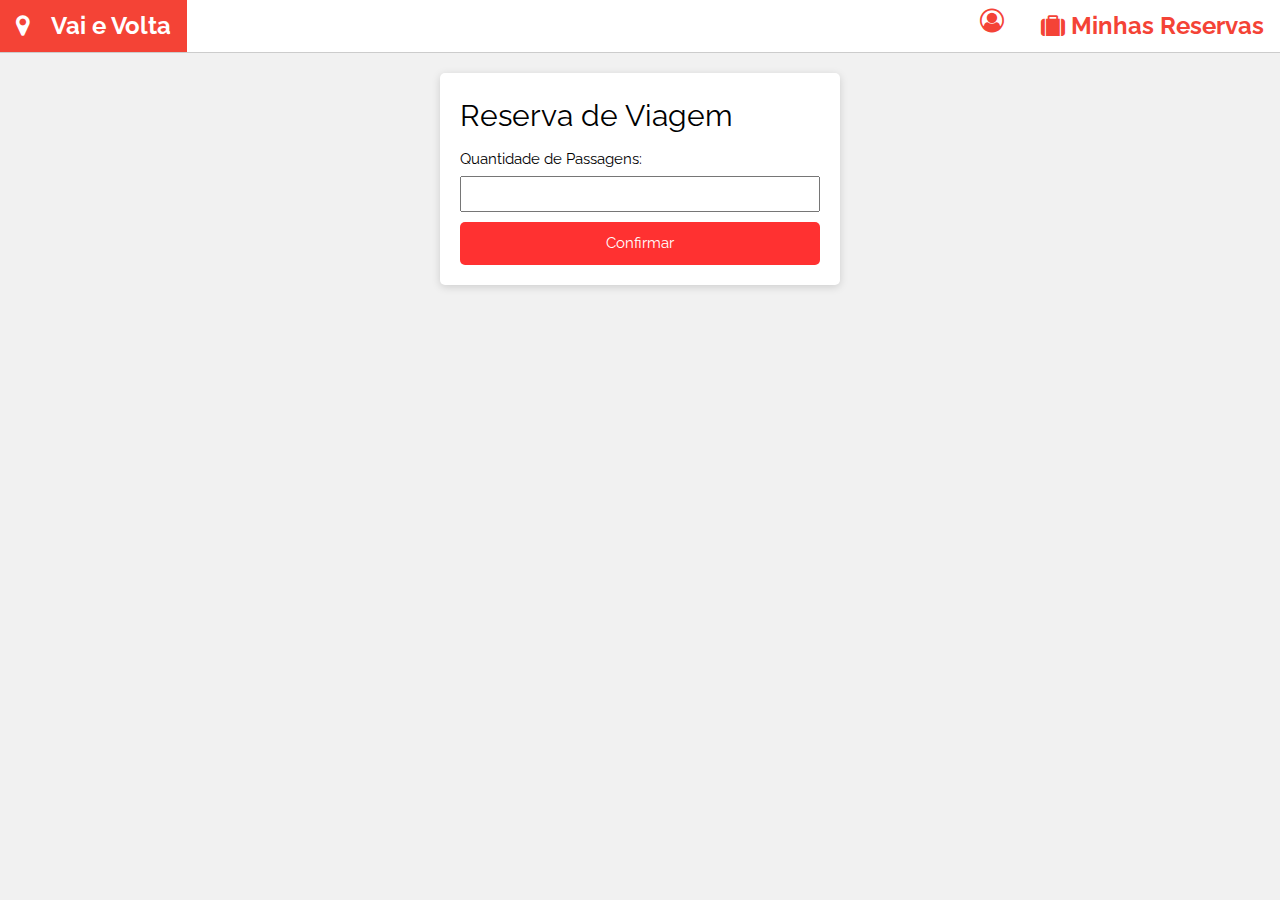
<file: pages/booking/index.html>
<!DOCTYPE html>
<html lang="en">

<head>
  <title>Vai e Volta Viagens! Venha voar com a gente!</title>
  <meta charset="UTF-8">
  <meta name="viewport" content="width=device-width, initial-scale=1">
  <link rel="stylesheet" href="../../style/default.css">
  <link rel="stylesheet" href="./style.css">
  <link rel="stylesheet" href="https://fonts.googleapis.com/css?family=Raleway">
  <link rel="stylesheet" href="https://cdnjs.cloudflare.com/ajax/libs/font-awesome/4.7.0/css/font-awesome.min.css">
  <link rel="stylesheet" href="./style.css">
  <script defer src="./index.js"></script>
  <script>
    const homeDomain = 'http://localhost:8080';

    async function GetUser() {
      const result = await fetch(`${homeDomain}/v1/profile/client`, {
        method: 'GET',
        headers: {
          'Content-Type': 'application/json',
          'Accept': 'application/json',
          'Authorization': `Bearer ${sessionStorage.getItem('token')}`,
        },
      });
      document.querySelector('#userName').innerHTML = (await result.json()).login;
    }
    document.addEventListener("DOMContentLoaded", function () {
      GetUser();
    });
  </script>
  <style>
    body,
    h1,
    h2,
    h3,
    h4,
    h5,
    h6 {
      font-family: "Raleway", Arial, Helvetica, sans-serif
    }
  </style>

</head>

<body class="vvv-light-grey">
  <div class="vvv-bar vvv-white vvv-border-bottom vvv-xlarge">
    <a href="../home/index.html" class="vvv-bar-item vvv-button vvv-text-red vvv-hover-red">
      <b>
        <i class="fa fa-map-marker vvv-margin-right"></i>
        Vai e Volta
      </b>
    </a>
    <a href="../my_bookings/index.html" class="vvv-bar-item vvv-right vvv-button vvv-text-red vvv-hover-red">
      <b>
        <i class="fa fa-suitcase" aria-hidden="true"></i>
        Minhas Reservas
      </b>
    </a>
    <a id="user" href="" class="vvv-bar-item vvv-button vvv-right vvv-text-red vvv-hover-red">
      <b style="display:flex;align-items: center;">
        <i class="fa fa-user-circle-o" aria-hidden="true"></i>
        <p style="margin-top:0;margin-bottom:0;margin-left: 5px;" id="userName"></p>
      </b>
    </a>
  </div>
  <main>
    <div id="reservation-card">
      <h2>Reserva de Viagem</h2>
      <label for="passenger-count">Quantidade de Passagens:</label>
      <input type="number" id="passenger-count" name="passenger-count" min="1">
      <button id="confirm-passenger-count">Confirmar</button>
    </div>

    <div id="reservation-info">
      <h3>Detalhes da Reserva: </h3>
      <p><strong>Origem: </strong><span id="origin"></span></p>
      <p><strong>Destino: </strong><span id="destination"></span></p>
      <p><strong>Duração da Viagem: </strong><span id="duration"></span></p>
      <p><strong>Escala: </strong><span id="scale"></span></p>
      <p><strong>Valor: </strong><span id="price"></span></p>
      <p><strong>Quantidade de Passageiros: </strong><span id="passenger-count-info"></span></p>
      <p><strong>Se você estiver fazendo a compra com um functionário, inclua o seu ID aqui:</strong><input
          id="employee" /></p>
      <button onclick="" id="confirm-reservation" class="confirm-button">Confirmar Reserva</button>
    </div>
    <div class="modal-overlay"></div>

    <div class="modal">
      <button class="close-modal">&times;</button>
      <h2>Informações dos Passageiros</h2>
      <form id="passengers-form">
        <div id="passengers-container"></div>
        <div>
          <input id="confirm-passengers-data" type="submit" value="Confirmar" class="form-button">
        </div>
      </form>
    </div>
  </main>
</body>

</html>
</file>
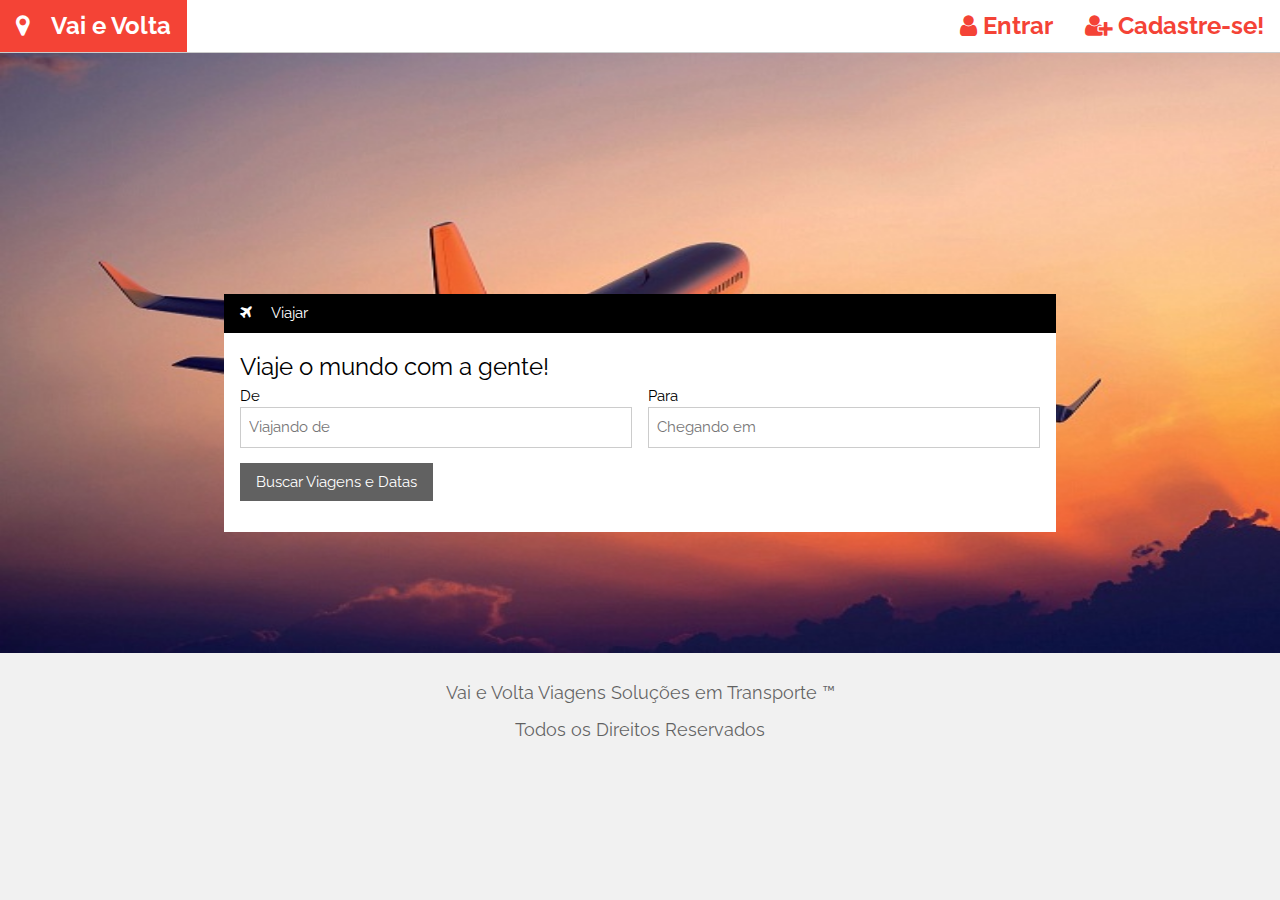
<file: pages/home/index.html>
<!DOCTYPE html>
<html>

<head>
  <title>Vai e Volta Viagens! Venha voar com a gente!</title>
  <meta charset="UTF-8">
  <meta name="viewport" content="width=device-width, initial-scale=1">
  <link rel="stylesheet" href="../../style/default.css">
  <link rel="stylesheet" href="https://fonts.googleapis.com/css?family=Raleway">
  <link rel="stylesheet" href="https://cdnjs.cloudflare.com/ajax/libs/font-awesome/4.7.0/css/font-awesome.min.css">
  <link rel="stylesheet" href="./style.css">
  <script defer src="./index.js"></script>
  <style>
    body,
    h1,
    h2,
    h3,
    h4,
    h5,
    h6 {
      font-family: "Raleway", Arial, Helvetica, sans-serif
    }
  </style>
</head>

<body class="vvv-light-grey">
  <div class="vvv-bar vvv-white vvv-border-bottom vvv-xlarge">
    <a href="#" class="vvv-bar-item vvv-button vvv-text-red vvv-hover-red">
      <b>
        <i class="fa fa-map-marker vvv-margin-right"></i>
        Vai e Volta
      </b>
    </a>
    <a href="../../pages/login/index.html?signUp" class="vvv-bar-item vvv-right vvv-button vvv-text-red vvv-hover-red">
      <b>
        <i class="fa fa-user-plus"></i>
        Cadastre-se!
      </b>
    </a>
    <a href="../../pages/login/index.html" class="vvv-bar-item vvv-button vvv-right vvv-text-red vvv-hover-red">
      <b>
        <i class="fa fa-user"></i>
        Entrar
      </b>
    </a>
  </div>

  <header class="vvv-display-container vvv-content vvv-hide-small" style="max-width:1500px">
    <img class="vvv-image" src="../../images/aviaoVoando.jpg" alt="Avião Decolando" width="1500">
    <div class="vvv-display-middle" style="width:65%">
      <div class="vvv-bar vvv-black">
        <button class="vvv-bar-item vvv-button tablink" onclick="openLink(event, 'Flight');">
          <i class="fa fa-plane vvv-margin-right"></i>
          Viajar
        </button>
      </div>
      <div id="Flight" class="vvv-container vvv-white vvv-padding-16 myLink">
        <h3>Viaje o mundo com a gente!</h3>
        <datalist id="localizations">
        </datalist>
        <div class="vvv-row-padding" style="margin:0 -16px;">
          <div class="vvv-half">
            <label>De</label>
            <input list="localizations" id="Origem" class="vvv-input vvv-border" type="text" placeholder="Viajando de">
          </div>
          <div class="vvv-half">
            <label>Para</label>
            <input list="localizations" id="Destino" class="vvv-input vvv-border" type="text" placeholder="Chegando em">
          </div>
        </div>
        <p><button onclick="FetchDataAndRenderCards()" class="vvv-button vvv-dark-grey">Buscar Viagens e Datas</button>
        </p>
      </div>
    </div>
  </header>
  <main>
    <div id="cardBox">
    </div>
  </main>
  <footer class="vvv-container vvv-margin-top vvv-center vvv-opacity vvv-margin-bottom">
    <h5>Vai e Volta Viagens Soluções em Transporte ™</h5>
    <h5>Todos os Direitos Reservados</h5>
  </footer>
</body>

</html>
</file>
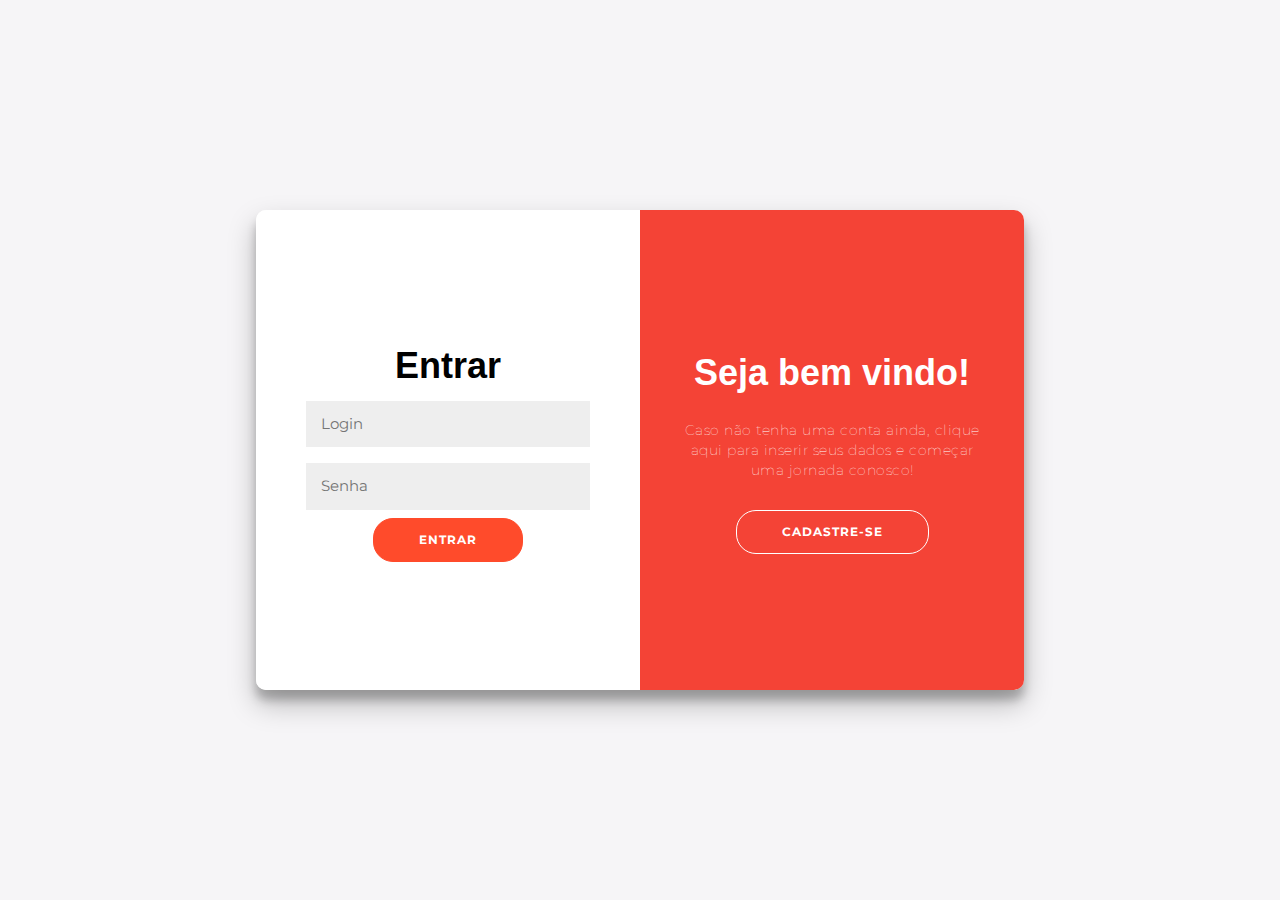
<file: pages/login/index.html>
<html>

<head>
  <title>Vai e Volta Viagens! Venha voar com a gente!</title>
  <link rel="stylesheet" href="../../style/default.css" />
  <link rel="stylesheet" href="./style.css" />
  <script src="./index.js"></script>
  <script>
    function activateRightPanel() {
      const container = document.getElementById('container');
      container.classList.add("right-panel-active");
    }
    function activateLeftPanel() {
      const container = document.getElementById('container');
      container.classList.remove("right-panel-active");
    }
    window.onload = function () {
      let url = new URL(window.location.href);
      let params = new URLSearchParams(url.search);
      let isSignUp = params.has('signUp') // 'chrome-instant'
      if (isSignUp) activateRightPanel();
    };
  </script>
</head>

<body>
  <div class="container" id="container">

    <div class="form-container sign-up-container">
      <div class="sign-up-form" action="#">
        <div class="form-content">
          <h1>Criar conta</h1>
          <input id="Nome" type="text" placeholder="Nome" />
          <input id="Idade" type="number" placeholder="Idade" />
          <input id="Username" type="text" placeholder="Nome de Usuário" />
          <input id="Senha" type="password" placeholder="Senha" />
          <input id="ConfirmSenha" type="password" placeholder="Confirmar Senha" />
          <input id="CPF" type="text" placeholder="CPF" />
          <input id="Prof" type="text" placeholder="Profissão" />
          <input id="Tel" type="tel" placeholder="Telefone" />
          <button class="submit-button" onclick="FetchAndPostFormData()">Criar conta</button>
        </div>
      </div>
    </div>
    <div class="form-container sign-in-container">
      <div class="sign-in-form">
        <h1>Entrar</h1>
        <input id="Login" type="text" placeholder="Login" />
        <input id="SenhaLogin" type="password" placeholder="Senha" />
        <button onclick="FetchLoginAndPostLoginData()">Entrar</button>
      </div>
    </div>
    <div class="overlay-container">
      <div class="overlay">
        <div class="overlay-panel overlay-left">
          <h1>Bem vindo de volta!</h1>
          <p>Caso já tenha uma conta, clique aqui para inserir seus dados e entrar no sistema!</p>
          <button onclick="activateLeftPanel()" class="ghost" id="signIn">Entre</button>
        </div>
        <div class="overlay-panel overlay-right vvv-red">
          <h1>Seja bem vindo!</h1>
          <p>Caso não tenha uma conta ainda, clique aqui para inserir seus dados e começar uma jornada conosco!</p>
          <button onclick="activateRightPanel()" class="ghost" id="signUp">Cadastre-se</button>
        </div>
      </div>
    </div>
  </div>
</body>

</html>
</file>
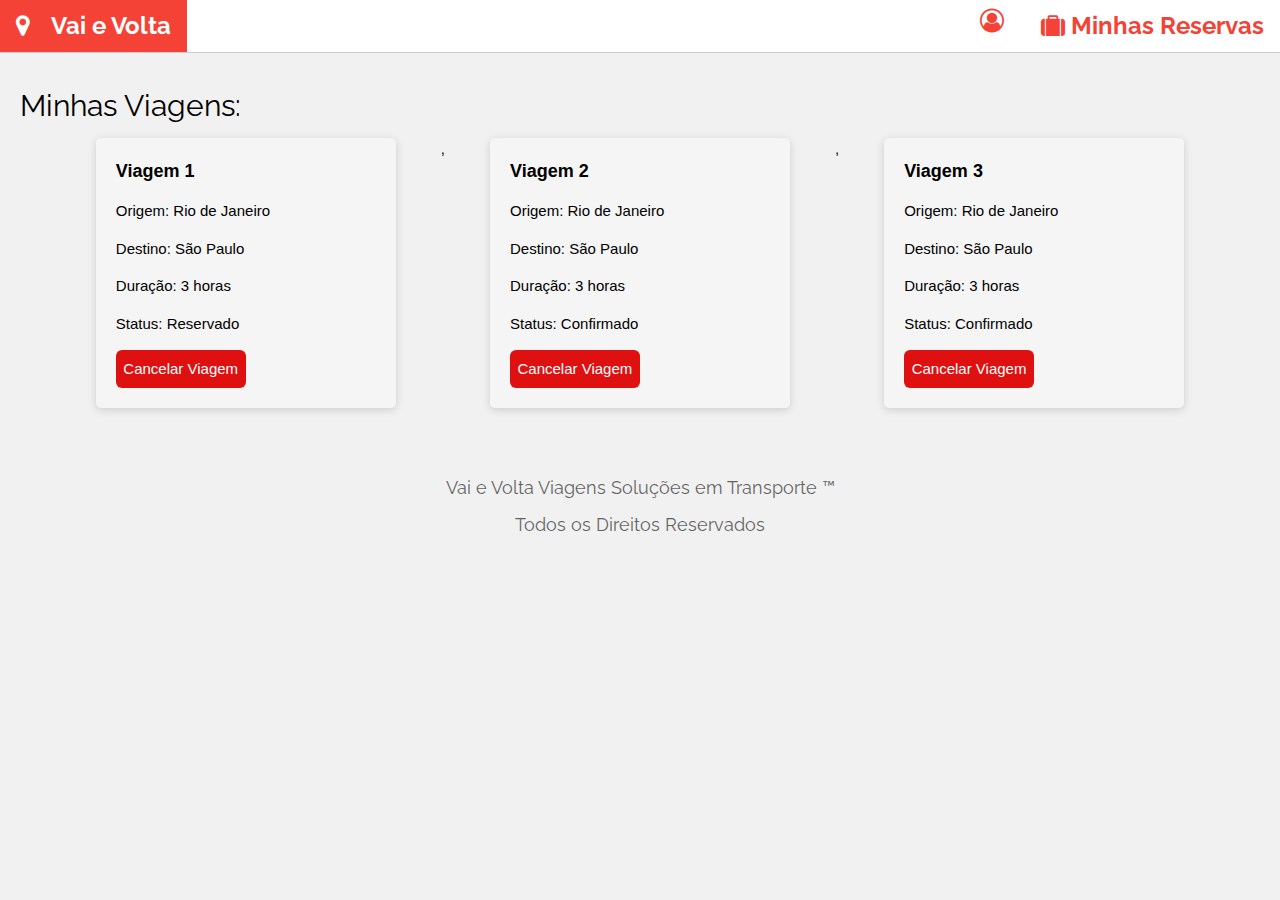
<file: pages/my_bookings/index.html>
<!DOCTYPE html>
<html>

<head>
  <title>Vai e Volta Viagens! Venha voar com a gente!</title>
  <meta charset="UTF-8">
  <meta name="viewport" content="width=device-width, initial-scale=1">
  <link rel="stylesheet" href="../../style/default.css">
  <link rel="stylesheet" href="https://fonts.googleapis.com/css?family=Raleway">
  <link rel="stylesheet" href="https://cdnjs.cloudflare.com/ajax/libs/font-awesome/4.7.0/css/font-awesome.min.css">
  <link rel="stylesheet" href="./style.css">
  <script defer src="./index.js"></script>
  <script>
    const homeDomain = 'http://localhost:8080';

    async function GetUser() {
      const result = await fetch(`${homeDomain}/v1/profile/client`, {
        method: 'GET',
        headers: {
          'Content-Type': 'application/json',
          'Accept': 'application/json',
          'Authorization': `Bearer ${sessionStorage.getItem('token')}`,
        },
      });
      document.querySelector('#userName').innerHTML = (await result.json()).login;
    }
    document.addEventListener("DOMContentLoaded", function () {
      GetUser();
    });
  </script>
  <style>
    body,
    h1,
    h2,
    h3,
    h4,
    h5,
    h6 {
      font-family: "Raleway", Arial, Helvetica, sans-serif
    }
  </style>
</head>

<body class="vvv-light-grey">
  <div class="vvv-bar vvv-white vvv-border-bottom vvv-xlarge">
    <a href="../home/index.html" class="vvv-bar-item vvv-button vvv-text-red vvv-hover-red">
      <b>
        <i class="fa fa-map-marker vvv-margin-right"></i>
        Vai e Volta
      </b>
    </a>
    <a href="../my_travels/index.html" class="vvv-bar-item vvv-right vvv-button vvv-text-red vvv-hover-red">
      <b>
        <i class="fa fa-suitcase" aria-hidden="true"></i>
        Minhas Reservas
      </b>
    </a>
    <a href="" class="vvv-bar-item vvv-button vvv-right vvv-text-red vvv-hover-red">
      <b style="display:flex;align-items: center;">
        <i class="fa fa-user-circle-o" aria-hidden="true"></i>
        <p style="margin-top:0;margin-bottom:0;margin-left: 5px;" id="userName"></p>
      </b>
    </a>
  </div>
  <main>
    <h2>Minhas Viagens: </h2>
    <div class="cards-container">
    </div>
  </main>
  <footer class="vvv-container vvv-margin-top vvv-center vvv-opacity vvv-margin-bottom">
    <h5>Vai e Volta Viagens Soluções em Transporte ™</h5>
    <h5>Todos os Direitos Reservados</h5>
  </footer>
</body>

</html>
</file>
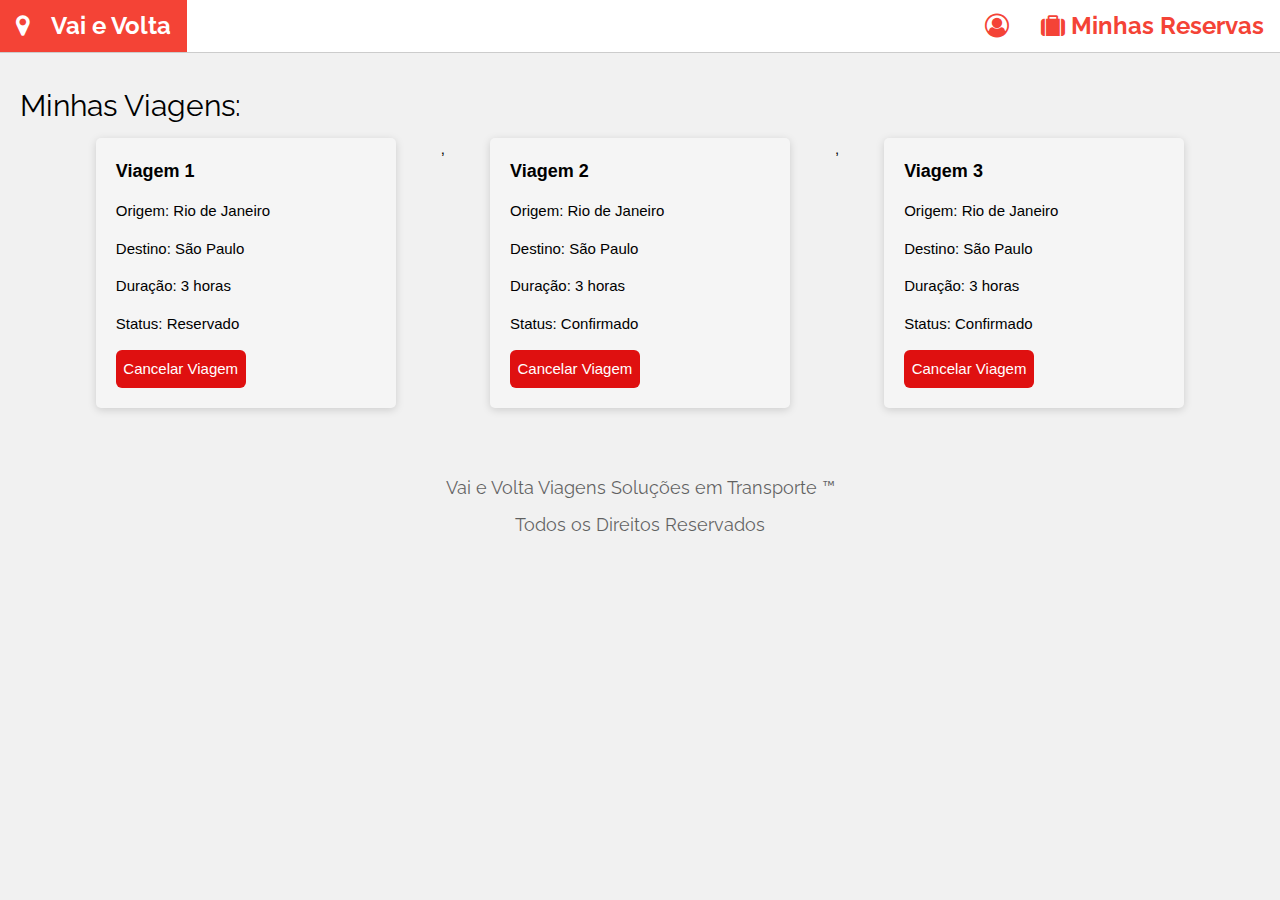
<file: pages/my_travels/index.html>
<!DOCTYPE html>
<html>

<head>
  <title>Vai e Volta Viagens! Venha voar com a gente!</title>
  <meta charset="UTF-8">
  <meta name="viewport" content="width=device-width, initial-scale=1">
  <link rel="stylesheet" href="../../style/default.css">
  <link rel="stylesheet" href="https://fonts.googleapis.com/css?family=Raleway">
  <link rel="stylesheet" href="https://cdnjs.cloudflare.com/ajax/libs/font-awesome/4.7.0/css/font-awesome.min.css">
  <link rel="stylesheet" href="./style.css">
  <script defer src="./index.js"></script>
  <style>
    body,
    h1,
    h2,
    h3,
    h4,
    h5,
    h6 {
      font-family: "Raleway", Arial, Helvetica, sans-serif
    }
  </style>
</head>

<body class="vvv-light-grey">
  <div class="vvv-bar vvv-white vvv-border-bottom vvv-xlarge">
    <a href="#" class="vvv-bar-item vvv-button vvv-text-red vvv-hover-red">
      <b>
        <i class="fa fa-map-marker vvv-margin-right"></i>
        Vai e Volta
      </b>
    </a>
    <a href="../my_travels/index.html" class="vvv-bar-item vvv-right vvv-button vvv-text-red vvv-hover-red">
      <b>
        <i class="fa fa-suitcase" aria-hidden="true"></i>
        Minhas Reservas
      </b>
    </a>
    <a href="" class="vvv-bar-item vvv-button vvv-right vvv-text-red vvv-hover-red">
      <b>
        <i class="fa fa-user-circle-o" aria-hidden="true"></i>
      </b>
    </a>
  </div>
  <main>
    <h2>Minhas Viagens: </h2>
    <div class="cards-container">
    </div>
  </main>
  <footer class="vvv-container vvv-margin-top vvv-center vvv-opacity vvv-margin-bottom">
    <h5>Vai e Volta Viagens Soluções em Transporte ™</h5>
    <h5>Todos os Direitos Reservados</h5>
  </footer>
</body>
</html>
</file>
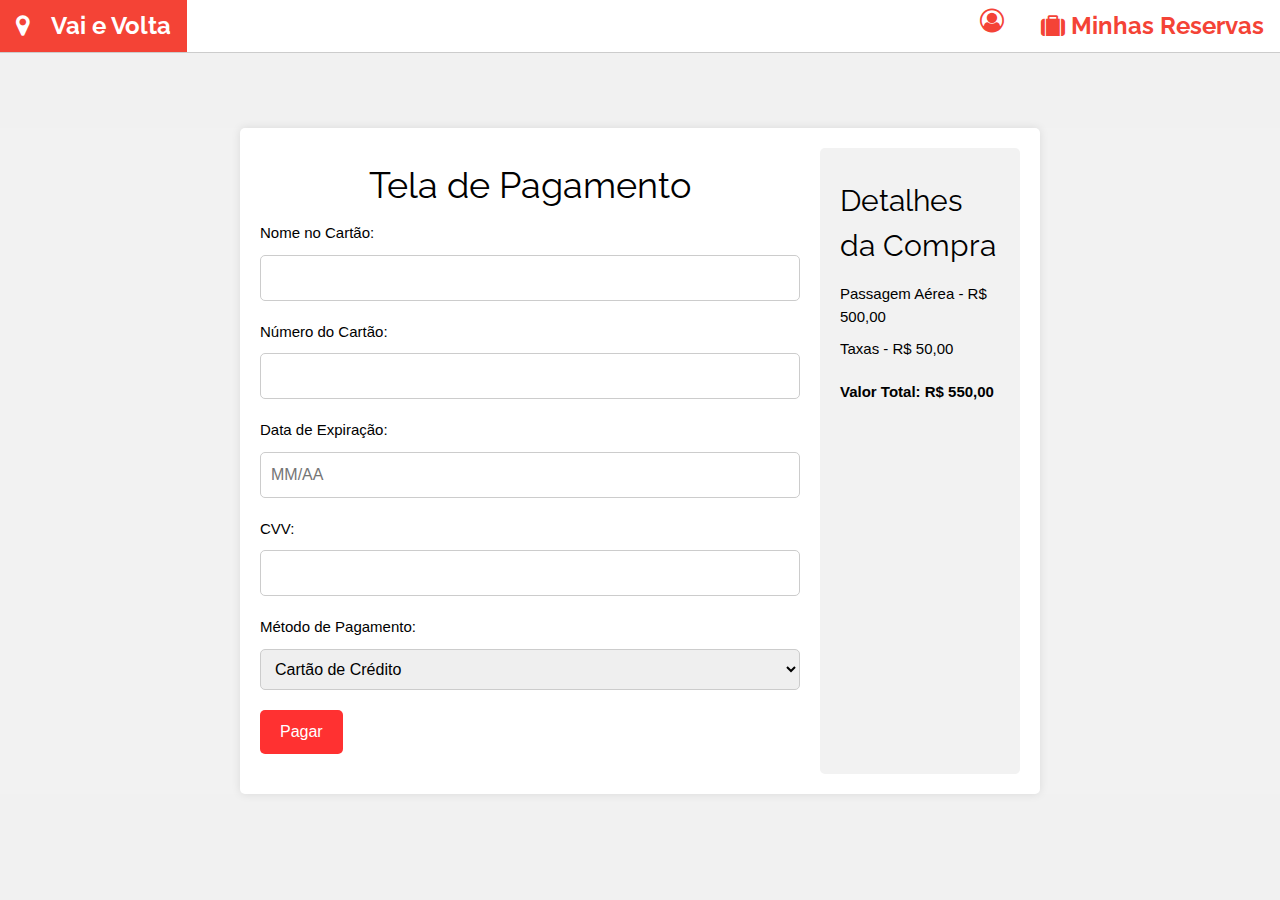
<file: pages/payment/index.html>
<!DOCTYPE html>
<html lang="en">

<head>
  <title>Vai e Volta Viagens! Venha voar com a gente!</title>
  <meta charset="UTF-8">
  <meta name="viewport" content="width=device-width, initial-scale=1">
  <link rel="stylesheet" href="../../style/default.css">
  <link rel="stylesheet" href="./style.css">
  <link rel="stylesheet" href="https://fonts.googleapis.com/css?family=Raleway">
  <link rel="stylesheet" href="https://cdnjs.cloudflare.com/ajax/libs/font-awesome/4.7.0/css/font-awesome.min.css">
  <link rel="stylesheet" href="./style.css">
  <script defer src="./index.js"></script>
  <script>
    const homeDomain = 'http://localhost:8080';

    async function GetUser() {
      const result = await fetch(`${homeDomain}/v1/profile/client`, {
        method: 'GET',
        headers: {
          'Content-Type': 'application/json',
          'Accept': 'application/json',
          'Authorization': `Bearer ${sessionStorage.getItem('token')}`,
        },
      });
      document.querySelector('#userName').innerHTML = (await result.json()).login;
    }
    document.addEventListener("DOMContentLoaded", function () {
      GetUser();
    });
  </script>
  <style>
    body,
    h1,
    h2,
    h3,
    h4,
    h5,
    h6 {
      font-family: "Raleway", Arial, Helvetica, sans-serif
    }
  </style>

</head>

<body class="vvv-light-grey">
  <div class="vvv-bar vvv-white vvv-border-bottom vvv-xlarge">
    <a href="../home/index.html" class="vvv-bar-item vvv-button vvv-text-red vvv-hover-red">
      <b>
        <i class="fa fa-map-marker vvv-margin-right"></i>
        Vai e Volta
      </b>
    </a>
    <a href="../my_travels/index.html" class="vvv-bar-item vvv-right vvv-button vvv-text-red vvv-hover-red">
      <b>
        <i class="fa fa-suitcase" aria-hidden="true"></i>
        Minhas Reservas
      </b>
    </a>
    <a href="" class="vvv-bar-item vvv-button vvv-right vvv-text-red vvv-hover-red">
      <b style="display:flex;align-items: center;">
        <i class="fa fa-user-circle-o" aria-hidden="true"></i>
        <p style="margin-top:0;margin-bottom:0;margin-left: 5px;" id="userName"></p>
      </b>
    </a>
  </div>
  <main>
    <div class="container">
      <div class="payment-details">
        <h1>Tela de Pagamento</h1>
        <form class="payment-form">
          <label for="name">Nome no Cartão:</label>
          <input type="text" id="name" name="name" required>

          <label for="cardNumber">Número do Cartão:</label>
          <input type="text" id="cardNumber" name="cardNumber" required>

          <label for="expiryDate">Data de Expiração:</label>
          <input type="text" id="expiryDate" name="expiryDate" placeholder="MM/AA" required>

          <label for="cvv">CVV:</label>
          <input type="text" id="cvv" name="cvv" required>

          <label for="paymentMethod">Método de Pagamento:</label>
          <select id="paymentMethod" name="paymentMethod" required>
            <option value="credit">Cartão de Crédito</option>
            <option value="debit">Cartão de Débito</option>
          </select>

          <input type="submit" value="Pagar">
        </form>
      </div>

      <div class="sidebar">
        <h2>Detalhes da Compra</h2>
        <ul class="item-list">
          <li>Passagem Aérea - R$ 500,00</li>
          <li>Taxas - R$ 50,00</li>
        </ul>
        <div class="total">
          Valor Total: R$ 550,00
        </div>
      </div>
    </div>
  </main>
</body>

</html>
</file>
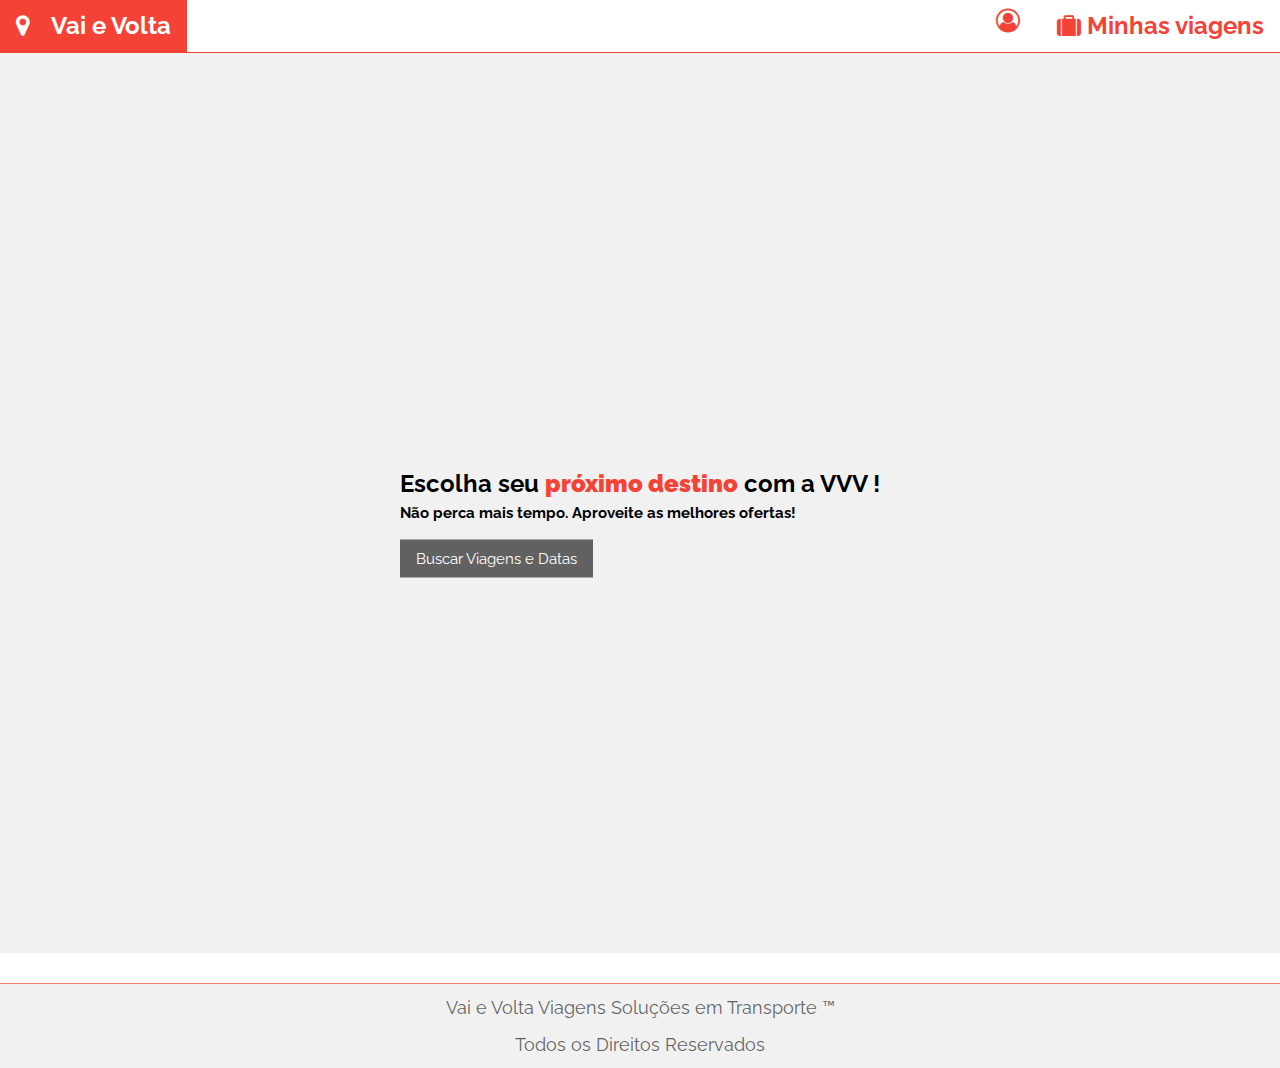
<file: pages/user_home/index.html>
<!DOCTYPE html>
<html>

<head>
  <title>Vai e Volta Viagens! Venha voar com a gente!</title>
  <meta charset="UTF-8" />
  <meta name="viewport" content="width=device-width, initial-scale=1" />
  <link rel="stylesheet" href="../../style/default.css" />
  <link rel="stylesheet" href="https://fonts.googleapis.com/css?family=Raleway" />
  <link rel="stylesheet" href="https://cdnjs.cloudflare.com/ajax/libs/font-awesome/4.7.0/css/font-awesome.min.css" />
  <script>
    const homeDomain = 'http://localhost:8080';

    async function GetUser() {
      const result = await fetch(`${homeDomain}/v1/profile/client`, {
        method: 'GET',
        headers: {
          'Content-Type': 'application/json',
          'Accept': 'application/json',
          'Authorization': `Bearer ${sessionStorage.getItem('token')}`,
        },
      });
      document.querySelector('#userName').innerHTML = (await result.json()).login;
    }
    document.addEventListener("DOMContentLoaded", function () {
      GetUser();
    });
  </script>
  <style>
    body,
    h1,
    h2,
    h3,
    h4,
    h5,
    h6 {
      font-family: "Raleway", Arial, Helvetica, sans-serif;
    }
  </style>
</head>

<body>
  <div class="vvv-bar vvv-white vvv-border-bottom vvv-border-red vvv-xlarge">
    <a href="../home/index.html" class="vvv-bar-item vvv-button vvv-text-red vvv-hover-red">
      <b>
        <i class="fa fa-map-marker vvv-margin-right"></i>
        Vai e Volta
      </b>
    </a>

    <a href="../my_bookings/index.html" class="vvv-bar-item vvv-button vvv-right vvv-text-red vvv-hover-red">
      <b>
        <i class="fa fa-suitcase" aria-hidden="true"></i>
        Minhas viagens
      </b>
    </a>

    <a href="../../pages/login/index.html?signUp" class="vvv-bar-item vvv-right vvv-button vvv-text-red vvv-hover-red">
      <b style="display:flex;align-items: center;">
        <i class="fa fa-user-circle-o" aria-hidden="true"></i>
        <p style="margin-top:0;margin-bottom:0;margin-left: 5px;" id="userName"></p>
      </b>
    </a>
  </div>

  <main class="vvv-main-content vvv-display-container vvv-content vvv-white" style="max-width: 2000px; height: 100%;">

    <div class="vvv-display-container vvv-content" style="max-width: 2000px; background-color: #f1f1f1; height: 100%;">
      <div class="vvv-display-middle vvv-padding-bottom-128">
        <b class="vvv-xlarge">Escolha seu <b class="vvv-text-red">próximo destino</b> com a VVV
          !</b><br />
        <b>Não perca mais tempo. Aproveite as melhores ofertas!</b>
        <p>
          <button class="vvv-button vvv-dark-grey" onclick="window.location.href ='../../pages/home/index.html'">
            Buscar Viagens e Datas
          </button>
        </p>
      </div>
    </div>
  </main>

  <footer class="vvv-footer vvv-container vvv-center vvv-border-top vvv-border-light-red vvv-bottom vvv-light-gray">
    <div class="vvv-opacity">
      <h5>Vai e Volta Viagens Soluções em Transporte ™</h5>
      <h5>Todos os Direitos Reservados</h5>
    </div>
  </footer>
</body>

</html>
</file>
<file: pages/booking/style.css>
/* Estilos CSS para a tela de reserva */
.modal-overlay {
  position: fixed;
  top: 0;
  left: 0;
  width: 100%;
  height: 100%;
  background-color: rgba(0, 0, 0, 0.5);
  z-index: 9999;
  visibility: hidden;
}

#user:hover {
  cursor: not-allowed;
}

/* Estilos CSS para o modal */
.modal {
  position: fixed;
  top: 50%;
  left: 50%;
  transform: translate(-50%, -50%);
  background-color: #fff;
  padding: 20px;
  width: 400px;
  max-width: 90%;
  border-radius: 5px;
  box-shadow: 0 2px 8px rgba(0, 0, 0, 0.15);
  z-index: 10000;
  visibility: hidden;
  max-height: 100vh;
  overflow: auto;
}

/* Estilos CSS para o botão de fechar o modal */
.close-modal {
  float: right;
  height: 30px;
  width: 30px;
}

#reservation-card {
  width: 400px;
  max-width: 90%;
  margin: 0 auto;
  padding: 20px;
  background-color: #fff;
  border-radius: 5px;
  box-shadow: 0 2px 8px rgba(0, 0, 0, 0.15);
  margin-top: 20px;
}

#reservation-card h2 {
  margin-top: 0;
}

#reservation-card label {
  display: block;
  margin-bottom: 5px;
}

#reservation-card input[type="number"] {
  width: 100%;
  padding: 5px;
  margin-bottom: 10px;
}

#reservation-card button {
  display: block;
  width: 100%;
  padding: 10px;
  background-color: #ff3131;
  color: #fff;
  border: none;
  border-radius: 5px;
  cursor: pointer;
}

#reservation-info {
  display: none;
  text-align: center;
  margin-top: 50px;
  background-color: #fff;
  border-radius: 5px;
  box-shadow: 0 2px 8px rgba(0, 0, 0, 0.15);
  padding: 20px;
  max-width: 400px;
  margin-left: auto;
  margin-right: auto;
}

#reservation-info h3 {
  margin-top: 0;
}

#reservation-info p {
  margin-bottom: 10px;
}

#reservation-info .passenger-count {
  font-weight: bold;
}

#reservation-info .confirm-button {
  display: inline-block;
  padding: 10px 20px;
  background-color: #ff3131;
  color: #fff;
  border: none;
  border-radius: 5px;
  cursor: pointer;
}


#passengers-form {
  display: grid;
  justify-items: center;
  row-gap: 20px;
}

#passengers-container {
  display: grid;
  gap: 10px;
}

#passengers-container>div>div {
  display: grid;
  grid-template-columns: 50% 50%;
}

#confirm-passengers-data {
  background: #ff3131;
  border: none;
  padding: 10px;
  border-radius: 8px;
  color: white;
}
</file>
<file: pages/home/style.css>
main {
  padding: 0 13rem;
}

h2 {
  margin-bottom: 2rem;
}

h3 {
  margin: 0;
  padding: 0;
}


main > div {
  display: flex;
  gap: 2rem;
  flex-wrap: wrap;
}

main > div > div > div:nth-child(2){
  display: flex;
  flex-direction: column;
}


.travel-card {
  display: flex;
  flex-direction: column;
  justify-content: center;
  width: 50rem;
  padding: 1rem 2rem;
  border-radius: 8px;
  background-color: rgb(217, 214, 214);
  box-shadow: 10px 5px 5px rgb(167, 167, 167);
}

.btn-reserve {
  margin-top: 1rem;
  width: 8rem;
  padding: 0.5rem;
  border-radius: 8px;
  border: 1px solid rgb(133, 133, 133);
  cursor: pointer;
}

.btn-reserve:hover {
  color: white;
  background-color: rgb(70, 70, 70);
  transition: 0.4s;
}




.travel-card > div:last-child{
  display: flex;
  flex-direction: column;
}

.origin-destiny-content > p {
  font-size: 3rem;
  margin: 0;
}

.origin-destiny-content {
  display: flex;
  align-items: center;
  gap: 2rem;
}

#cardBox > div {
  margin-bottom: 2rem;
}
</file>
<file: pages/login/style.css>
@import url('https://fonts.googleapis.com/css?family=Montserrat:400,800');

* {
  box-sizing: border-box;
}

body {
  background: #f6f5f7;
  display: flex;
  justify-content: center;
  align-items: center;
  flex-direction: column;
  font-family: 'Montserrat', sans-serif;
  height: 100vh;
}

h1 {
  font-weight: bold;
  margin: 0;
}

h2 {
  text-align: center;
}

p {
  font-size: 14px;
  font-weight: 100;
  line-height: 20px;
  letter-spacing: 0.5px;
  margin: 20px 0 30px;
}

span {
  font-size: 12px;
}

a {
  color: #333;
  font-size: 14px;
  text-decoration: none;
  margin: 15px 0;
}

button {
  border-radius: 20px;
  border: 1px solid #FF4B2B;
  background-color: #FF4B2B;
  color: #FFFFFF;
  font-size: 12px;
  font-weight: bold;
  padding: 12px 45px;
  letter-spacing: 1px;
  text-transform: uppercase;
  transition: transform 80ms ease-in;
}

button:active {
  transform: scale(0.95);
}

button:focus {
  outline: none;
}

button.ghost {
  background-color: transparent;
  border-color: #FFFFFF;
}

form {
  background-color: #FFFFFF;
  display: flex;
  align-items: center;
  justify-content: center;
  flex-direction: column;
  padding: 0 50px;
  text-align: center;
}

input {
  background-color: #eee;
  border: none;
  padding: 12px 15px;
  margin: 8px 0;
  width: 100%;
}

.container {
  background-color: #fff;
  border-radius: 10px;
  box-shadow: 0 14px 28px rgba(0, 0, 0, 0.25),
    0 10px 10px rgba(0, 0, 0, 0.22);
  position: relative;
  overflow: hidden;
  width: 768px;
  max-width: 100%;
  min-height: 480px;
}

.form-container {
  position: absolute;
  top: 0;
  height: 100%;
  transition: all 0.6s ease-in-out;
}

.sign-in-container {
  left: 0;
  width: 50%;
  z-index: 2;
}

.container.right-panel-active .sign-in-container {
  transform: translateX(100%);
}

.sign-up-container {
  left: 0;
  width: 50%;
  opacity: 0;
  z-index: 1;
  overflow: auto;
}

.container.right-panel-active .sign-up-container {
  transform: translateX(100%);
  opacity: 1;
  z-index: 5;
  animation: show 0.6s;
}

@keyframes show {

  0%,
  49.99% {
    opacity: 0;
    z-index: 1;
  }

  50%,
  100% {
    opacity: 1;
    z-index: 5;
  }
}

.overlay-container {
  position: absolute;
  top: 0;
  left: 50%;
  width: 50%;
  height: 100%;
  overflow: hidden;
  transition: transform 0.6s ease-in-out;
  z-index: 100;
}

.container.right-panel-active .overlay-container {
  transform: translateX(-100%);
}

.overlay {
  background: #FF416C;
  background: -webkit-linear-gradient(to right, #FF4B2B, #FF416C);
  background: linear-gradient(to right, #FF4B2B, #FF416C);
  background-repeat: no-repeat;
  background-size: cover;
  background-position: 0 0;
  color: #FFFFFF;
  position: relative;
  left: -100%;
  height: 100%;
  width: 200%;
  transform: translateX(0);
  transition: transform 0.6s ease-in-out;
}

.container.right-panel-active .overlay {
  transform: translateX(50%);
}

.overlay-panel {
  position: absolute;
  display: flex;
  align-items: center;
  justify-content: center;
  flex-direction: column;
  padding: 0 40px;
  text-align: center;
  top: 0;
  height: 100%;
  width: 50%;
  transform: translateX(0);
  transition: transform 0.6s ease-in-out;
}

.overlay-left {
  transform: translateX(-20%);
}

.container.right-panel-active .overlay-left {
  transform: translateX(0);
}

.overlay-right {
  right: 0;
  transform: translateX(0);
}

.container.right-panel-active .overlay-right {
  transform: translateX(20%);
}

.social-container {
  margin: 20px 0;
}

.social-container a {
  border: 1px solid #DDDDDD;
  border-radius: 50%;
  display: inline-flex;
  justify-content: center;
  align-items: center;
  margin: 0 5px;
  height: 40px;
  width: 40px;
}

.sign-up-form {
  background-color: #FFFFFF;
  display: flex;
  align-items: center;
  justify-content: center;
  flex-direction: column;
  padding: 0 50px;
  text-align: center;
}

.submit-button {
  margin-top: 20px;
}

.sign-in-form {
  height: 100%;
  background-color: #FFFFFF;
  display: flex;
  align-items: center;
  justify-content: center;
  flex-direction: column;
  padding: 0 50px;
  text-align: center;
}

.form-content {
  width: 100%;
  display: flex;
  flex-direction: column;

  margin: 20px 0;
}

footer {
  background-color: #222;
  color: #fff;
  font-size: 14px;
  bottom: 0;
  position: fixed;
  left: 0;
  right: 0;
  text-align: center;
  z-index: 999;
}

footer p {
  margin: 10px 0;
}

footer i {
  color: red;
}

footer a {
  color: #3c97bf;
  text-decoration: none;
}
</file>
<file: pages/my_bookings/style.css>
main {
  font-family: Arial, sans-serif;
  margin: 0;
  padding: 20px;
}

h1 {
  text-align: center;
}

.card {
  background-color: #f5f5f5;
  border-radius: 5px;
  width: 300px;
  box-shadow: 0 2px 8px rgba(0, 0, 0, 0.15);
  padding: 20px;
  margin-bottom: 20px;
}

.card-header {
  font-weight: bold;
  font-size: 18px;
  margin-bottom: 10px;
}

.card-info {
  margin-bottom: 10px;
}


button {
  background: #df1010;
  color: white;
  border: none;
  border-radius: 6px;
  padding: 0.5rem;
  cursor: pointer;
}

button:hover {
  background: #cc0505;
  transition: 0.2s;
}

.cards-container {
  display: flex;
  justify-content: center;
  flex-wrap: wrap;
  gap: 3rem;
  flex-direction: row;
}
</file>
<file: pages/my_travels/style.css>
main {
  font-family: Arial, sans-serif;
  margin: 0;
  padding: 20px;
}

h1 {
  text-align: center;
}

.card {
  background-color: #f5f5f5;
  border-radius: 5px;
  width: 300px;
  box-shadow: 0 2px 8px rgba(0, 0, 0, 0.15);
  padding: 20px;
  margin-bottom: 20px;
}

.card-header {
  font-weight: bold;
  font-size: 18px;
  margin-bottom: 10px;
}

.card-info {
  margin-bottom: 10px;
}


button {
  background: #df1010;
  color: white;
  border: none;
  border-radius: 6px;
  padding: 0.5rem;
  cursor: pointer;
}

button:hover {
  background: #cc0505;
  transition: 0.2s;
}

.cards-container {
  display: flex;
  justify-content: center;
  flex-wrap: wrap;
  gap: 3rem;
  flex-direction: row;
}
</file>
<file: pages/payment/style.css>
main {
    font-family: Arial, sans-serif;
    background-color: #f2f2f2;
    margin: 0;
    margin-top: 5rem;
    padding: 0;
  }

  .container {
    display: flex;
    max-width: 800px;
    margin: 0 auto;
    padding: 20px;
    background-color: #fff;
    border-radius: 5px;
    box-shadow: 0 0 10px rgba(0, 0, 0, 0.1);
  }

  .payment-details {
    flex: 1;
    margin-right: 20px;
  }

  .payment-form {
    margin-bottom: 20px;
  }

  h1 {
    text-align: center;
  }

  label {
    display: block;
    margin-bottom: 10px;
  }

  input[type="text"],
  select {
    width: 100%;
    padding: 10px;
    border-radius: 5px;
    border: 1px solid #ccc;
    box-sizing: border-box;
    font-size: 16px;
    margin-bottom: 20px;
  }

  input[type="submit"] {
    background-color: #ff3131;
    color: #fff;
    border: none;
    padding: 10px 20px;
    font-size: 16px;
    border-radius: 5px;
    cursor: pointer;
  }

  input[type="submit"]:hover {
    background-color: #ff1818;
  }

  .sidebar {
    width: 200px;
    background-color: #f2f2f2;
    padding: 20px;
    border-radius: 5px;
  }

  .item-list {
    list-style-type: none;
    padding: 0;
  }

  .item-list li {
    margin-bottom: 10px;
  }

  .total {
    font-weight: bold;
    margin-top: 20px;
  }
</file>
<file: style/default.css>
/* vvv.CSS 4.15 December 2020 by Jan Egil and Borge Refsnes */
html {
  box-sizing: border-box
}

*,
*:before,
*:after {
  box-sizing: inherit
}

/* Extract from normalize.css by Nicolas Gallagher and Jonathan Neal git.io/normalize */
html {
  -ms-text-size-adjust: 100%;
  -webkit-text-size-adjust: 100%;
  height: 100vh;

}

body {
  margin: 0;
  height: 100vh;
}

article,
aside,
details,
figcaption,
figure,
footer,
header,
main,
menu,
nav,
section {
  display: block
}

summary {
  display: list-item
}

audio,
canvas,
progress,
video {
  display: inline-block
}

progress {
  vertical-align: baseline
}

audio:not([controls]) {
  display: none;
  height: 0
}

[hidden],
template {
  display: none
}

a {
  background-color: transparent
}

a:active,
a:hover {
  outline-width: 0
}

abbr[title] {
  border-bottom: none;
  text-decoration: underline;
  text-decoration: underline dotted
}

b,
strong {
  font-weight: bolder
}

dfn {
  font-style: italic
}

mark {
  background: #ff0;
  color: #000
}

small {
  font-size: 80%
}

sub,
sup {
  font-size: 75%;
  line-height: 0;
  position: relative;
  vertical-align: baseline
}

sub {
  bottom: -0.25em
}

sup {
  top: -0.5em
}

figure {
  margin: 1em 40px
}

img {
  border-style: none
}

code,
kbd,
pre,
samp {
  font-family: monospace, monospace;
  font-size: 1em
}

hr {
  box-sizing: content-box;
  height: 0;
  overflow: visible
}

button,
input,
select,
textarea,
optgroup {
  font: inherit;
  margin: 0
}

optgroup {
  font-weight: bold
}

button,
input {
  overflow: visible
}

button,
select {
  text-transform: none
}

button,
[type=button],
[type=reset],
[type=submit] {
  -webkit-appearance: button
}

button::-moz-focus-inner,
[type=button]::-moz-focus-inner,
[type=reset]::-moz-focus-inner,
[type=submit]::-moz-focus-inner {
  border-style: none;
  padding: 0
}

button:-moz-focusring,
[type=button]:-moz-focusring,
[type=reset]:-moz-focusring,
[type=submit]:-moz-focusring {
  outline: 1px dotted ButtonText
}

fieldset {
  border: 1px solid #c0c0c0;
  margin: 0 2px;
  padding: .35em .625em .75em
}

legend {
  color: inherit;
  display: table;
  max-width: 100%;
  padding: 0;
  white-space: normal
}

textarea {
  overflow: auto
}

[type=checkbox],
[type=radio] {
  padding: 0
}

[type=number]::-webkit-inner-spin-button,
[type=number]::-webkit-outer-spin-button {
  height: auto
}

[type=search] {
  -webkit-appearance: textfield;
  outline-offset: -2px
}

[type=search]::-webkit-search-decoration {
  -webkit-appearance: none
}

::-webkit-file-upload-button {
  -webkit-appearance: button;
  font: inherit
}

/* End extract */
html,
body {
  font-family: Verdana, sans-serif;
  font-size: 15px;
  line-height: 1.5
}

html {
  overflow-x: hidden
}

h1 {
  font-size: 36px
}

h2 {
  font-size: 30px
}

h3 {
  font-size: 24px
}

h4 {
  font-size: 20px
}

h5 {
  font-size: 18px
}

h6 {
  font-size: 16px
}

.vvv-serif {
  font-family: serif
}

.vvv-sans-serif {
  font-family: sans-serif
}

.vvv-cursive {
  font-family: cursive
}

.vvv-monospace {
  font-family: monospace
}

h1,
h2,
h3,
h4,
h5,
h6 {
  font-family: "Segoe UI", Arial, sans-serif;
  font-weight: 400;
  margin: 10px 0
}

.vvv-wide {
  letter-spacing: 4px
}

hr {
  border: 0;
  border-top: 1px solid #eee;
  margin: 20px 0
}

.vvv-image {
  max-width: 100%;
  height: auto;
  max-height: 600px;
}

img {
  vertical-align: middle
}

a {
  color: inherit
}

.vvv-table,
.vvv-table-all {
  border-collapse: collapse;
  border-spacing: 0;
  width: 100%;
  display: table
}

.vvv-table-all {
  border: 1px solid #ccc
}

.vvv-bordered tr,
.vvv-table-all tr {
  border-bottom: 1px solid #ddd
}

.vvv-striped tbody tr:nth-child(even) {
  background-color: #f1f1f1
}

.vvv-table-all tr:nth-child(odd) {
  background-color: #fff
}

.vvv-table-all tr:nth-child(even) {
  background-color: #f1f1f1
}

.vvv-hoverable tbody tr:hover,
.vvv-ul.vvv-hoverable li:hover {
  background-color: #ccc
}

.vvv-centered tr th,
.vvv-centered tr td {
  text-align: center
}

.vvv-table td,
.vvv-table th,
.vvv-table-all td,
.vvv-table-all th {
  padding: 8px 8px;
  display: table-cell;
  text-align: left;
  vertical-align: top
}

.vvv-table th:first-child,
.vvv-table td:first-child,
.vvv-table-all th:first-child,
.vvv-table-all td:first-child {
  padding-left: 16px
}

.vvv-btn,
.vvv-button {
  border: none;
  display: inline-block;
  padding: 8px 16px;
  vertical-align: middle;
  overflow: hidden;
  text-decoration: none;
  color: inherit;
  background-color: inherit;
  text-align: center;
  cursor: pointer;
  white-space: nowrap
}

.vvv-btn:hover {
  box-shadow: 0 8px 16px 0 rgba(0, 0, 0, 0.2), 0 6px 20px 0 rgba(0, 0, 0, 0.19)
}

.vvv-btn,
.vvv-button {
  -webkit-touch-callout: none;
  -webkit-user-select: none;
  -khtml-user-select: none;
  -moz-user-select: none;
  -ms-user-select: none;
  user-select: none
}

.vvv-disabled,
.vvv-btn:disabled,
.vvv-button:disabled {
  cursor: not-allowed;
  opacity: 0.3
}

.vvv-disabled *,
:disabled * {
  pointer-events: none
}

.vvv-btn.vvv-disabled:hover,
.vvv-btn:disabled:hover {
  box-shadow: none
}

.vvv-badge,
.vvv-tag {
  background-color: #000;
  color: #fff;
  display: inline-block;
  padding-left: 8px;
  padding-right: 8px;
  text-align: center
}

.vvv-badge {
  border-radius: 50%
}

.vvv-ul {
  list-style-type: none;
  padding: 0;
  margin: 0
}

.vvv-ul li {
  padding: 8px 16px;
  border-bottom: 1px solid #ddd
}

.vvv-ul li:last-child {
  border-bottom: none
}

.vvv-tooltip,
.vvv-display-container {
  height: 600px;
  position: relative
}

.vvv-tooltip .vvv-text {
  display: none
}

.vvv-tooltip:hover .vvv-text {
  display: inline-block
}

.vvv-ripple:active {
  opacity: 0.5
}

.vvv-ripple {
  transition: opacity 0s
}

.vvv-input {
  padding: 8px;
  display: block;
  border: none;
  border-bottom: 1px solid #ccc;
  width: 100%
}

.vvv-select {
  padding: 9px 0;
  width: 100%;
  border: none;
  border-bottom: 1px solid #ccc
}

.vvv-dropdown-click,
.vvv-dropdown-hover {
  position: relative;
  display: inline-block;
  cursor: pointer
}

.vvv-dropdown-hover:hover .vvv-dropdown-content {
  display: block
}

.vvv-dropdown-hover:first-child,
.vvv-dropdown-click:hover {
  background-color: #ccc;
  color: #000
}

.vvv-dropdown-hover:hover>.vvv-button:first-child,
.vvv-dropdown-click:hover>.vvv-button:first-child {
  background-color: #ccc;
  color: #000
}

.vvv-dropdown-content {
  cursor: auto;
  color: #000;
  background-color: #fff;
  display: none;
  position: absolute;
  min-width: 160px;
  margin: 0;
  padding: 0;
  z-index: 1
}

.vvv-check,
.vvv-radio {
  width: 24px;
  height: 24px;
  position: relative;
  top: 6px
}

.vvv-sidebar {
  height: 100%;
  width: 200px;
  background-color: #fff;
  position: fixed !important;
  z-index: 1;
  overflow: auto
}

.vvv-bar-block .vvv-dropdown-hover,
.vvv-bar-block .vvv-dropdown-click {
  width: 100%
}

.vvv-bar-block .vvv-dropdown-hover .vvv-dropdown-content,
.vvv-bar-block .vvv-dropdown-click .vvv-dropdown-content {
  min-width: 100%
}

.vvv-bar-block .vvv-dropdown-hover .vvv-button,
.vvv-bar-block .vvv-dropdown-click .vvv-button {
  width: 100%;
  text-align: left;
  padding: 8px 16px
}

.vvv-main,
#main {
  transition: margin-left .4s
}

.vvv-modal {
  z-index: 3;
  display: none;
  padding-top: 100px;
  position: fixed;
  left: 0;
  top: 0;
  width: 100%;
  height: 100%;
  overflow: auto;
  background-color: rgb(0, 0, 0);
  background-color: rgba(0, 0, 0, 0.4)
}

.vvv-modal-content {
  margin: auto;
  background-color: #fff;
  position: relative;
  padding: 0;
  outline: 0;
  width: 600px
}

.vvv-bar {
  width: 100%;
  overflow: hidden
}

.vvv-center .vvv-bar {
  display: inline-block;
  width: auto
}

.vvv-bar .vvv-bar-item {
  padding: 8px 16px;
  float: left;
  width: auto;
  border: none;
  display: block;
  outline: 0
}

.vvv-bar .vvv-dropdown-hover,
.vvv-bar .vvv-dropdown-click {
  position: static;
  float: left
}

.vvv-bar .vvv-button {
  white-space: normal
}

.vvv-bar-block .vvv-bar-item {
  width: 100%;
  display: block;
  padding: 8px 16px;
  text-align: left;
  border: none;
  white-space: normal;
  float: none;
  outline: 0
}

.vvv-bar-block.vvv-center .vvv-bar-item {
  text-align: center
}

.vvv-block {
  display: block;
  width: 100%
}

.vvv-responsive {
  display: block;
  overflow-x: auto
}

.vvv-container:after,
.vvv-container:before,
.vvv-panel:after,
.vvv-panel:before,
.vvv-row:after,
.vvv-row:before,
.vvv-row-padding:after,
.vvv-row-padding:before,
.vvv-cell-row:before,
.vvv-cell-row:after,
.vvv-clear:after,
.vvv-clear:before,
.vvv-bar:before,
.vvv-bar:after {
  content: "";
  display: table;
  clear: both
}

.vvv-col,
.vvv-half,
.vvv-third,
.vvv-twothird,
.vvv-threequarter,
.vvv-quarter {
  float: left;
  width: 100%
}

.vvv-col.s1 {
  width: 8.33333%
}

.vvv-col.s2 {
  width: 16.66666%
}

.vvv-col.s3 {
  width: 24.99999%
}

.vvv-col.s4 {
  width: 33.33333%
}

.vvv-col.s5 {
  width: 41.66666%
}

.vvv-col.s6 {
  width: 49.99999%
}

.vvv-col.s7 {
  width: 58.33333%
}

.vvv-col.s8 {
  width: 66.66666%
}

.vvv-col.s9 {
  width: 74.99999%
}

.vvv-col.s10 {
  width: 83.33333%
}

.vvv-col.s11 {
  width: 91.66666%
}

.vvv-col.s12 {
  width: 99.99999%
}

@media (min-width: 601px) {
  .vvv-col.m1 {
    width: 8.33333%
  }

  .vvv-col.m2 {
    width: 16.66666%
  }

  .vvv-col.m3,
  .vvv-quarter {
    width: 24.99999%
  }

  .vvv-col.m4,
  .vvv-third {
    width: 33.33333%
  }

  .vvv-col.m5 {
    width: 41.66666%
  }

  .vvv-col.m6,
  .vvv-half {
    width: 49.99999%
  }

  .vvv-col.m7 {
    width: 58.33333%
  }

  .vvv-col.m8,
  .vvv-twothird {
    width: 66.66666%
  }

  .vvv-col.m9,
  .vvv-threequarter {
    width: 74.99999%
  }

  .vvv-col.m10 {
    width: 83.33333%
  }

  .vvv-col.m11 {
    width: 91.66666%
  }

  .vvv-col.m12 {
    width: 99.99999%
  }
}

@media (min-width: 993px) {
  .vvv-col.l1 {
    width: 8.33333%
  }

  .vvv-col.l2 {
    width: 16.66666%
  }

  .vvv-col.l3 {
    width: 24.99999%
  }

  .vvv-col.l4 {
    width: 33.33333%
  }

  .vvv-col.l5 {
    width: 41.66666%
  }

  .vvv-col.l6 {
    width: 49.99999%
  }

  .vvv-col.l7 {
    width: 58.33333%
  }

  .vvv-col.l8 {
    width: 66.66666%
  }

  .vvv-col.l9 {
    width: 74.99999%
  }

  .vvv-col.l10 {
    width: 83.33333%
  }

  .vvv-col.l11 {
    width: 91.66666%
  }

  .vvv-col.l12 {
    width: 99.99999%
  }
}

.vvv-rest {
  overflow: hidden
}

.vvv-stretch {
  margin-left: -16px;
  margin-right: -16px
}

.vvv-content,
.vvv-auto {
  margin-left: auto;
  margin-right: auto
}

.vvv-content {
  max-width: 980px
}

.vvv-auto {
  max-width: 1140px
}

.vvv-cell-row {
  display: table;
  width: 100%
}

.vvv-cell {
  display: table-cell
}

.vvv-cell-top {
  vertical-align: top
}

.vvv-cell-middle {
  vertical-align: middle
}

.vvv-cell-bottom {
  vertical-align: bottom
}

.vvv-hide {
  display: none !important
}

.vvv-show-block,
.vvv-show {
  display: block !important
}

.vvv-show-inline-block {
  display: inline-block !important
}

@media (max-width: 1205px) {
  .vvv-auto {
    max-width: 95%
  }
}

@media (max-width: 600px) {
  .vvv-modal-content {
    margin: 0 10px;
    width: auto !important
  }

  .vvv-modal {
    padding-top: 30px
  }

  .vvv-dropdown-hover.vvv-mobile .vvv-dropdown-content,
  .vvv-dropdown-click.vvv-mobile .vvv-dropdown-content {
    position: relative
  }

  .vvv-hide-small {
    display: none !important
  }

  .vvv-mobile {
    display: block;
    width: 100% !important
  }

  .vvv-bar-item.vvv-mobile,
  .vvv-dropdown-hover.vvv-mobile,
  .vvv-dropdown-click.vvv-mobile {
    text-align: center
  }

  .vvv-dropdown-hover.vvv-mobile,
  .vvv-dropdown-hover.vvv-mobile .vvv-btn,
  .vvv-dropdown-hover.vvv-mobile .vvv-button,
  .vvv-dropdown-click.vvv-mobile,
  .vvv-dropdown-click.vvv-mobile .vvv-btn,
  .vvv-dropdown-click.vvv-mobile .vvv-button {
    width: 100%
  }
}

@media (max-width: 768px) {
  .vvv-modal-content {
    width: 500px
  }

  .vvv-modal {
    padding-top: 50px
  }
}

@media (min-width: 993px) {
  .vvv-modal-content {
    width: 900px
  }

  .vvv-hide-large {
    display: none !important
  }

  .vvv-sidebar.vvv-collapse {
    display: block !important
  }
}

@media (max-width: 992px) and (min-width:601px) {
  .vvv-hide-medium {
    display: none !important
  }
}

@media (max-width: 992px) {
  .vvv-sidebar.vvv-collapse {
    display: none
  }

  .vvv-main {
    margin-left: 0 !important;
    margin-right: 0 !important
  }

  .vvv-auto {
    max-width: 100%
  }
}

.vvv-top,
.vvv-bottom {
  position: static;
  width: 100%;
  z-index: 1
}

.vvv-top {
  top: 0
}

.vvv-bottom {
  bottom: 0
}

.vvv-overlay {
  position: fixed;
  display: none;
  width: 100%;
  height: 100%;
  top: 0;
  left: 0;
  right: 0;
  bottom: 0;
  background-color: rgba(0, 0, 0, 0.5);
  z-index: 2
}

.vvv-display-topleft {
  position: absolute;
  left: 0;
  top: 0
}

.vvv-display-topright {
  position: absolute;
  right: 0;
  top: 0
}

.vvv-display-bottomleft {
  position: absolute;
  left: 0;
  bottom: 0
}

.vvv-display-bottomright {
  position: absolute;
  right: 0;
  bottom: 0
}

.vvv-display-middle {
  position: absolute;
  top: 60%;
  left: 50%;
  transform: translate(-50%, -50%);
  -ms-transform: translate(-50%, -50%)
}

.vvv-display-left {
  position: absolute;
  top: 50%;
  left: 0%;
  transform: translate(0%, -50%);
  -ms-transform: translate(-0%, -50%)
}

.vvv-display-right {
  position: absolute;
  top: 50%;
  right: 0%;
  transform: translate(0%, -50%);
  -ms-transform: translate(0%, -50%)
}

.vvv-display-topmiddle {
  position: absolute;
  left: 50%;
  top: 0;
  transform: translate(-50%, 0%);
  -ms-transform: translate(-50%, 0%)
}

.vvv-display-bottommiddle {
  position: absolute;
  left: 50%;
  bottom: 0;
  transform: translate(-50%, 0%);
  -ms-transform: translate(-50%, 0%)
}

.vvv-display-container:hover .vvv-display-hover {
  display: block
}

.vvv-display-container:hover span.vvv-display-hover {
  display: inline-block
}

.vvv-display-hover {
  display: none
}

.vvv-display-position {
  position: absolute
}

.vvv-circle {
  border-radius: 50%
}

.vvv-round-small {
  border-radius: 2px
}

.vvv-round,
.vvv-round-medium {
  border-radius: 4px
}

.vvv-round-large {
  border-radius: 8px
}

.vvv-round-xlarge {
  border-radius: 16px
}

.vvv-round-xxlarge {
  border-radius: 32px
}

.vvv-row-padding,
.vvv-row-padding>.vvv-half,
.vvv-row-padding>.vvv-third,
.vvv-row-padding>.vvv-twothird,
.vvv-row-padding>.vvv-threequarter,
.vvv-row-padding>.vvv-quarter,
.vvv-row-padding>.vvv-col {
  padding: 0 8px
}

.vvv-container,
.vvv-panel {
  padding: 0.01em 16px
}

.vvv-panel {
  margin-top: 16px;
  margin-bottom: 16px
}

.vvv-code,
.vvv-codespan {
  font-family: Consolas, "courier new";
  font-size: 16px
}

.vvv-code {
  width: auto;
  background-color: #fff;
  padding: 8px 12px;
  border-left: 4px solid #4CAF50;
  word-wrap: break-word
}

.vvv-codespan {
  color: crimson;
  background-color: #f1f1f1;
  padding-left: 4px;
  padding-right: 4px;
  font-size: 110%
}

.vvv-card,
.vvv-card-2 {
  box-shadow: 0 2px 5px 0 rgba(0, 0, 0, 0.16), 0 2px 10px 0 rgba(0, 0, 0, 0.12)
}

.vvv-card-4,
.vvv-hover-shadow:hover {
  box-shadow: 0 4px 10px 0 rgba(0, 0, 0, 0.2), 0 4px 20px 0 rgba(0, 0, 0, 0.19)
}

.vvv-spin {
  animation: vvv-spin 2s infinite linear
}

@keyframes vvv-spin {
  0% {
    transform: rotate(0deg)
  }

  100% {
    transform: rotate(359deg)
  }
}

.vvv-animate-fading {
  animation: fading 10s infinite
}

@keyframes fading {
  0% {
    opacity: 0
  }

  50% {
    opacity: 1
  }

  100% {
    opacity: 0
  }
}

.vvv-animate-opacity {
  animation: opac 0.8s
}

@keyframes opac {
  from {
    opacity: 0
  }

  to {
    opacity: 1
  }
}

.vvv-animate-top {
  position: relative;
  animation: animatetop 0.4s
}

@keyframes animatetop {
  from {
    top: -300px;
    opacity: 0
  }

  to {
    top: 0;
    opacity: 1
  }
}

.vvv-animate-left {
  position: relative;
  animation: animateleft 0.4s
}

@keyframes animateleft {
  from {
    left: -300px;
    opacity: 0
  }

  to {
    left: 0;
    opacity: 1
  }
}

.vvv-animate-right {
  position: relative;
  animation: animateright 0.4s
}

@keyframes animateright {
  from {
    right: -300px;
    opacity: 0
  }

  to {
    right: 0;
    opacity: 1
  }
}

.vvv-animate-bottom {
  position: relative;
  animation: animatebottom 0.4s
}

@keyframes animatebottom {
  from {
    bottom: -300px;
    opacity: 0
  }

  to {
    bottom: 0;
    opacity: 1
  }
}

.vvv-animate-zoom {
  animation: animatezoom 0.6s
}

@keyframes animatezoom {
  from {
    transform: scale(0)
  }

  to {
    transform: scale(1)
  }
}

.vvv-animate-input {
  transition: width 0.4s ease-in-out
}

.vvv-animate-input:focus {
  width: 100% !important
}

.vvv-opacity,
.vvv-hover-opacity:hover {
  opacity: 0.60
}

.vvv-opacity-off,
.vvv-hover-opacity-off:hover {
  opacity: 1
}

.vvv-opacity-max {
  opacity: 0.25
}

.vvv-opacity-min {
  opacity: 0.75
}

.vvv-greyscale-max,
.vvv-grayscale-max,
.vvv-hover-greyscale:hover,
.vvv-hover-grayscale:hover {
  filter: grayscale(100%)
}

.vvv-greyscale,
.vvv-grayscale {
  filter: grayscale(75%)
}

.vvv-greyscale-min,
.vvv-grayscale-min {
  filter: grayscale(50%)
}

.vvv-sepia {
  filter: sepia(75%)
}

.vvv-sepia-max,
.vvv-hover-sepia:hover {
  filter: sepia(100%)
}

.vvv-sepia-min {
  filter: sepia(50%)
}

.vvv-tiny {
  font-size: 10px !important
}

.vvv-small {
  font-size: 12px !important
}

.vvv-medium {
  font-size: 15px !important
}

.vvv-large {
  font-size: 18px !important
}

.vvv-xlarge {
  font-size: 24px !important
}

.vvv-xxlarge {
  font-size: 36px !important
}

.vvv-xxxlarge {
  font-size: 48px !important
}

.vvv-jumbo {
  font-size: 64px !important
}

.vvv-left-align {
  text-align: left !important
}

.vvv-right-align {
  text-align: right !important
}

.vvv-justify {
  text-align: justify !important
}

.vvv-center {
  text-align: center !important
}

.vvv-border-0 {
  border: 0 !important
}

.vvv-border {
  border: 1px solid #ccc !important
}

.vvv-border-top {
  border-top: 1px solid #ccc !important
}

.vvv-border-bottom {
  border-bottom: 1px solid #ccc !important
}

.vvv-border-left {
  border-left: 1px solid #ccc !important
}

.vvv-border-right {
  border-right: 1px solid #ccc !important
}

.vvv-topbar {
  border-top: 6px solid #ccc !important
}

.vvv-bottombar {
  border-bottom: 6px solid #ccc !important
}

.vvv-leftbar {
  border-left: 6px solid #ccc !important
}

.vvv-rightbar {
  border-right: 6px solid #ccc !important
}

.vvv-section,
.vvv-code {
  margin-top: 16px !important;
  margin-bottom: 16px !important
}

.vvv-margin {
  margin: 16px !important
}

.vvv-margin-top {
  margin-top: 16px !important
}

.vvv-margin-bottom {
  margin-bottom: 16px !important
}

.vvv-margin-left {
  margin-left: 16px !important
}

.vvv-margin-right {
  margin-right: 16px !important
}

.vvv-padding-small {
  padding: 4px 8px !important
}

.vvv-padding {
  padding: 8px 16px !important
}

.vvv-padding-large {
  padding: 12px 24px !important
}

.vvv-padding-16 {
  padding-top: 16px !important;
  padding-bottom: 16px !important
}

.vvv-padding-24 {
  padding-top: 24px !important;
  padding-bottom: 24px !important
}

.vvv-padding-32 {
  padding-top: 32px !important;
  padding-bottom: 32px !important
}

.vvv-padding-48 {
  padding-top: 48px !important;
  padding-bottom: 48px !important
}

.vvv-padding-64 {
  padding-top: 64px !important;
  padding-bottom: 64px !important
}

.vvv-padding-top-64 {
  padding-top: 64px !important
}

.vvv-padding-top-128 {
  padding-top: 128px !important
}

.vvv-padding-top-48 {
  padding-top: 48px !important
}

.vvv-padding-top-32 {
  padding-top: 32px !important
}

.vvv-padding-top-24 {
  padding-top: 24px !important
}

.vvv-padding-bottom-64 {
  padding-bottom: 64px !important
}

.vvv-padding-bottom-128 {
  padding-bottom: 128px !important
}

.vvv-padding-bottom-48 {
  padding-bottom: 48px !important
}

.vvv-padding-bottom-32 {
  padding-bottom: 32px !important
}

.vvv-padding-bottom-24 {
  padding-bottom: 24px !important
}


.vvv-left {
  float: left !important
}

.vvv-right {
  float: right !important
}

.vvv-button:hover {
  color: #000 !important;
  background-color: #ccc !important
}

.vvv-transparent,
.vvv-hover-none:hover {
  background-color: transparent !important
}

.vvv-hover-none:hover {
  box-shadow: none !important
}

/* Colors */
.vvv-amber,
.vvv-hover-amber:hover {
  color: #000 !important;
  background-color: #ffc107 !important
}

.vvv-aqua,
.vvv-hover-aqua:hover {
  color: #000 !important;
  background-color: #00ffff !important
}

.vvv-blue,
.vvv-hover-blue:hover {
  color: #fff !important;
  background-color: #2196F3 !important
}

.vvv-light-blue,
.vvv-hover-light-blue:hover {
  color: #000 !important;
  background-color: #87CEEB !important
}

.vvv-brown,
.vvv-hover-brown:hover {
  color: #fff !important;
  background-color: #795548 !important
}

.vvv-cyan,
.vvv-hover-cyan:hover {
  color: #000 !important;
  background-color: #00bcd4 !important
}

.vvv-blue-grey,
.vvv-hover-blue-grey:hover,
.vvv-blue-gray,
.vvv-hover-blue-gray:hover {
  color: #fff !important;
  background-color: #607d8b !important
}

.vvv-green,
.vvv-hover-green:hover {
  color: #fff !important;
  background-color: #4CAF50 !important
}

.vvv-light-green,
.vvv-hover-light-green:hover {
  color: #000 !important;
  background-color: #8bc34a !important
}

.vvv-indigo,
.vvv-hover-indigo:hover {
  color: #fff !important;
  background-color: #3f51b5 !important
}

.vvv-khaki,
.vvv-hover-khaki:hover {
  color: #000 !important;
  background-color: #f0e68c !important
}

.vvv-lime,
.vvv-hover-lime:hover {
  color: #000 !important;
  background-color: #cddc39 !important
}

.vvv-orange,
.vvv-hover-orange:hover {
  color: #000 !important;
  background-color: #ff9800 !important
}

.vvv-deep-orange,
.vvv-hover-deep-orange:hover {
  color: #fff !important;
  background-color: #ff5722 !important
}

.vvv-pink,
.vvv-hover-pink:hover {
  color: #fff !important;
  background-color: #e91e63 !important
}

.vvv-purple,
.vvv-hover-purple:hover {
  color: #fff !important;
  background-color: #9c27b0 !important
}

.vvv-deep-purple,
.vvv-hover-deep-purple:hover {
  color: #fff !important;
  background-color: #673ab7 !important
}

.vvv-red,
.vvv-hover-red:hover {
  color: #fff !important;
  background-color: #f44336 !important
}

.vvv-sand,
.vvv-hover-sand:hover {
  color: #000 !important;
  background-color: #fdf5e6 !important
}

.vvv-teal,
.vvv-hover-teal:hover {
  color: #fff !important;
  background-color: #009688 !important
}

.vvv-yellow,
.vvv-hover-yellow:hover {
  color: #000 !important;
  background-color: #ffeb3b !important
}

.vvv-white,
.vvv-hover-white:hover {
  color: #000 !important;
  background-color: #fff !important
}

.vvv-black,
.vvv-hover-black:hover {
  color: #fff !important;
  background-color: #000 !important
}

.vvv-grey,
.vvv-hover-grey:hover,
.vvv-gray,
.vvv-hover-gray:hover {
  color: #000 !important;
  background-color: #9e9e9e !important
}

.vvv-light-grey,
.vvv-hover-light-grey:hover,
.vvv-light-gray,
.vvv-hover-light-gray:hover {
  color: #000 !important;
  background-color: #f1f1f1 !important
}

.vvv-dark-grey,
.vvv-hover-dark-grey:hover,
.vvv-dark-gray,
.vvv-hover-dark-gray:hover {
  color: #fff !important;
  background-color: #616161 !important
}

.vvv-pale-red,
.vvv-hover-pale-red:hover {
  color: #000 !important;
  background-color: #ffdddd !important
}

.vvv-pale-green,
.vvv-hover-pale-green:hover {
  color: #000 !important;
  background-color: #ddffdd !important
}

.vvv-pale-yellow,
.vvv-hover-pale-yellow:hover {
  color: #000 !important;
  background-color: #ffffcc !important
}

.vvv-pale-blue,
.vvv-hover-pale-blue:hover {
  color: #000 !important;
  background-color: #ddffff !important
}

.vvv-text-amber,
.vvv-hover-text-amber:hover {
  color: #ffc107 !important
}

.vvv-text-aqua,
.vvv-hover-text-aqua:hover {
  color: #00ffff !important
}

.vvv-text-blue,
.vvv-hover-text-blue:hover {
  color: #2196F3 !important
}

.vvv-text-light-blue,
.vvv-hover-text-light-blue:hover {
  color: #87CEEB !important
}

.vvv-text-brown,
.vvv-hover-text-brown:hover {
  color: #795548 !important
}

.vvv-text-cyan,
.vvv-hover-text-cyan:hover {
  color: #00bcd4 !important
}

.vvv-text-blue-grey,
.vvv-hover-text-blue-grey:hover,
.vvv-text-blue-gray,
.vvv-hover-text-blue-gray:hover {
  color: #607d8b !important
}

.vvv-text-green,
.vvv-hover-text-green:hover {
  color: #4CAF50 !important
}

.vvv-text-light-green,
.vvv-hover-text-light-green:hover {
  color: #8bc34a !important
}

.vvv-text-indigo,
.vvv-hover-text-indigo:hover {
  color: #3f51b5 !important
}

.vvv-text-khaki,
.vvv-hover-text-khaki:hover {
  color: #b4aa50 !important
}

.vvv-text-lime,
.vvv-hover-text-lime:hover {
  color: #cddc39 !important
}

.vvv-text-orange,
.vvv-hover-text-orange:hover {
  color: #ff9800 !important
}

.vvv-text-deep-orange,
.vvv-hover-text-deep-orange:hover {
  color: #ff5722 !important
}

.vvv-text-pink,
.vvv-hover-text-pink:hover {
  color: #e91e63 !important
}

.vvv-text-purple,
.vvv-hover-text-purple:hover {
  color: #9c27b0 !important
}

.vvv-text-deep-purple,
.vvv-hover-text-deep-purple:hover {
  color: #673ab7 !important
}

.vvv-text-red,
.vvv-hover-text-red:hover {
  color: #f44336 !important
}

.vvv-text-sand,
.vvv-hover-text-sand:hover {
  color: #fdf5e6 !important
}

.vvv-text-teal,
.vvv-hover-text-teal:hover {
  color: #009688 !important
}

.vvv-text-yellow,
.vvv-hover-text-yellow:hover {
  color: #d2be0e !important
}

.vvv-text-white,
.vvv-hover-text-white:hover {
  color: #fff !important
}

.vvv-text-black,
.vvv-hover-text-black:hover {
  color: #000 !important
}

.vvv-text-grey,
.vvv-hover-text-grey:hover,
.vvv-text-gray,
.vvv-hover-text-gray:hover {
  color: #757575 !important
}

.vvv-text-light-grey,
.vvv-hover-text-light-grey:hover,
.vvv-text-light-gray,
.vvv-hover-text-light-gray:hover {
  color: #f1f1f1 !important
}

.vvv-text-dark-grey,
.vvv-hover-text-dark-grey:hover,
.vvv-text-dark-gray,
.vvv-hover-text-dark-gray:hover {
  color: #3a3a3a !important
}

.vvv-border-amber,
.vvv-hover-border-amber:hover {
  border-color: #ffc107 !important
}

.vvv-border-aqua,
.vvv-hover-border-aqua:hover {
  border-color: #00ffff !important
}

.vvv-border-blue,
.vvv-hover-border-blue:hover {
  border-color: #2196F3 !important
}

.vvv-border-light-blue,
.vvv-hover-border-light-blue:hover {
  border-color: #87CEEB !important
}

.vvv-border-brown,
.vvv-hover-border-brown:hover {
  border-color: #795548 !important
}

.vvv-border-cyan,
.vvv-hover-border-cyan:hover {
  border-color: #00bcd4 !important
}

.vvv-border-blue-grey,
.vvv-hover-border-blue-grey:hover,
.vvv-border-blue-gray,
.vvv-hover-border-blue-gray:hover {
  border-color: #607d8b !important
}

.vvv-border-green,
.vvv-hover-border-green:hover {
  border-color: #4CAF50 !important
}

.vvv-border-light-green,
.vvv-hover-border-light-green:hover {
  border-color: #8bc34a !important
}

.vvv-border-indigo,
.vvv-hover-border-indigo:hover {
  border-color: #3f51b5 !important
}

.vvv-border-khaki,
.vvv-hover-border-khaki:hover {
  border-color: #f0e68c !important
}

.vvv-border-lime,
.vvv-hover-border-lime:hover {
  border-color: #cddc39 !important
}

.vvv-border-orange,
.vvv-hover-border-orange:hover {
  border-color: #ff9800 !important
}

.vvv-border-deep-orange,
.vvv-hover-border-deep-orange:hover {
  border-color: #ff5722 !important
}

.vvv-border-pink,
.vvv-hover-border-pink:hover {
  border-color: #e91e63 !important
}

.vvv-border-purple,
.vvv-hover-border-purple:hover {
  border-color: #9c27b0 !important
}

.vvv-border-deep-purple,
.vvv-hover-border-deep-purple:hover {
  border-color: #673ab7 !important
}

.vvv-border-red,
.vvv-hover-border-red:hover {
  border-color: #f44336 !important
}

.vvv-border-sand,
.vvv-hover-border-sand:hover {
  border-color: #fdf5e6 !important
}

.vvv-border-teal,
.vvv-hover-border-teal:hover {
  border-color: #009688 !important
}

.vvv-border-yellow,
.vvv-hover-border-yellow:hover {
  border-color: #ffeb3b !important
}

.vvv-border-white,
.vvv-hover-border-white:hover {
  border-color: #fff !important
}

.vvv-border-black,
.vvv-hover-border-black:hover {
  border-color: #000 !important
}

.vvv-border-grey,
.vvv-hover-border-grey:hover,
.vvv-border-gray,
.vvv-hover-border-gray:hover {
  border-color: #9e9e9e !important
}

.vvv-border-light-grey,
.vvv-hover-border-light-grey:hover,
.vvv-border-light-gray,
.vvv-hover-border-light-gray:hover {
  border-color: #f1f1f1 !important
}

.vvv-border-dark-grey,
.vvv-hover-border-dark-grey:hover,
.vvv-border-dark-gray,
.vvv-hover-border-dark-gray:hover {
  border-color: #616161 !important
}

.vvv-border-light-red {
  border-color: #f87a71 !important
}

.vvv-border-pale-red,
.vvv-hover-border-pale-red:hover {
  border-color: #ffe7e7 !important
}

.vvv-border-pale-green,
.vvv-hover-border-pale-green:hover {
  border-color: #e7ffe7 !important
}

.vvv-border-pale-yellow,
.vvv-hover-border-pale-yellow:hover {
  border-color: #ffffcc !important
}

.vvv-border-pale-blue,
.vvv-hover-border-pale-blue:hover {
  border-color: #e7ffff !important
}

.vvv-footer {
  margin-top: 2rem;
}
</file>
